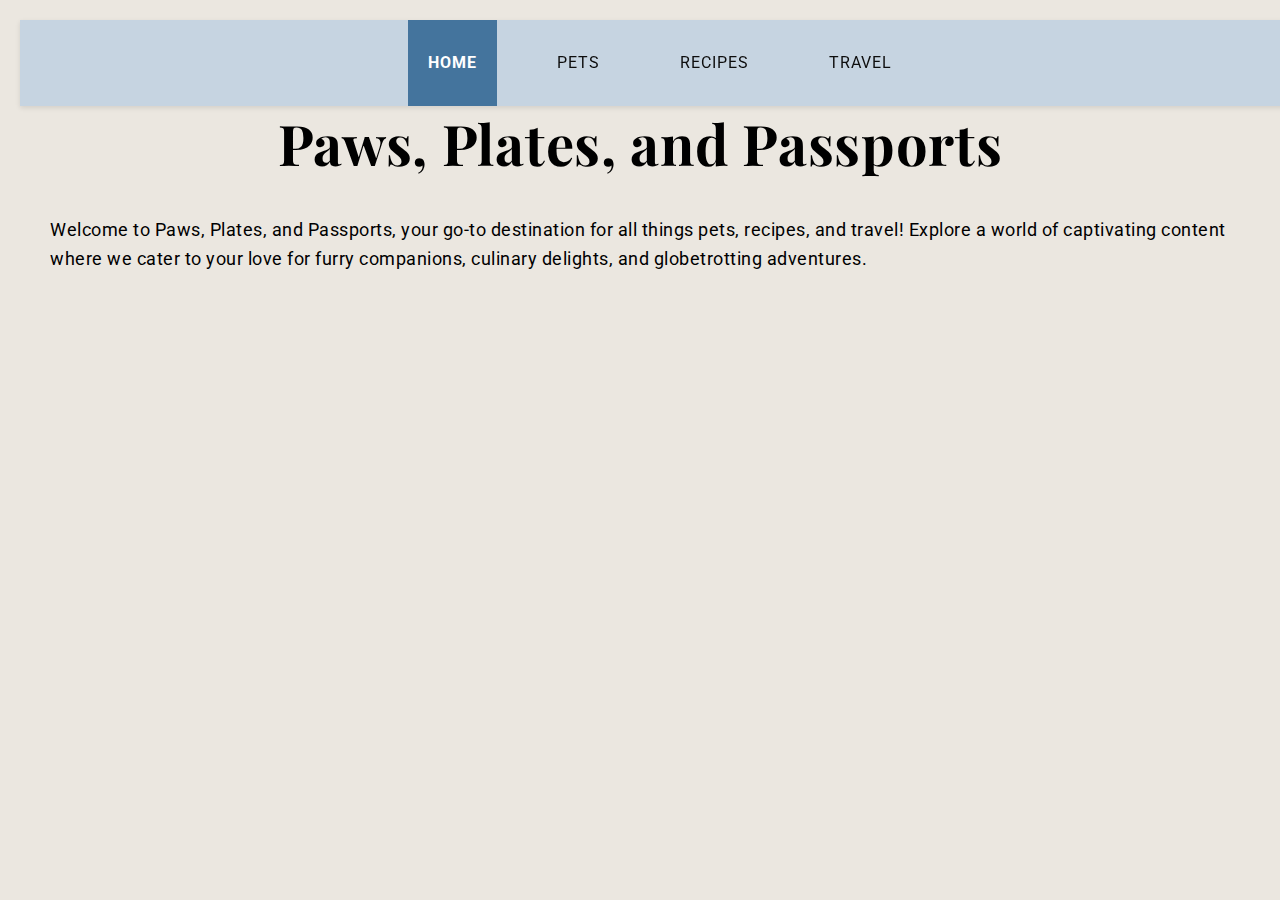
<file: index.html>
<!DOCTYPE html>
<html lang="en">
<head>
    <meta charset="UTF-8">
    <meta name="viewport" content="width=device-width, initial-scale=1.0">
    <link rel="stylesheet" href="css/html5reset.css">
    <link rel="stylesheet" href="css/style.css">
    <title>Paws, Plates, and Passports</title>
</head>
<body>
    <a href = "#main" class="skip-link" tabindex="0">Skip to Main Content</a>
    <header>
        <nav>
            <input type="checkbox" id="nav-toggle" class="nav-toggle">
            <label for="nav-toggle" class="nav-toggle-label" aria-label="Toggle Navigation">
                <span></span>
            </label>
            <ul>
                <li><a href="index.html" class="active">Home</a></li>
                <li><a href="pets.html">Pets</a></li>
                <li><a href="recipes.html">Recipes</a></li>
                <li><a href="travel.html">Travel</a></li>
            </ul>
        </nav>
    </header>
    <main id = "main">
        <h1>Paws, Plates, and Passports</h1>
        <div>
            <p>Welcome to Paws, Plates, and Passports, your go-to destination for all things pets, recipes, and travel! Explore a world of captivating content where we cater to your love for furry companions, culinary delights, and globetrotting adventures. </p>
        </div>            
            <!-- Jackie Wolf -->
    </main>
    <script src="js/script.js"></script>
</body>
</html>
</file>
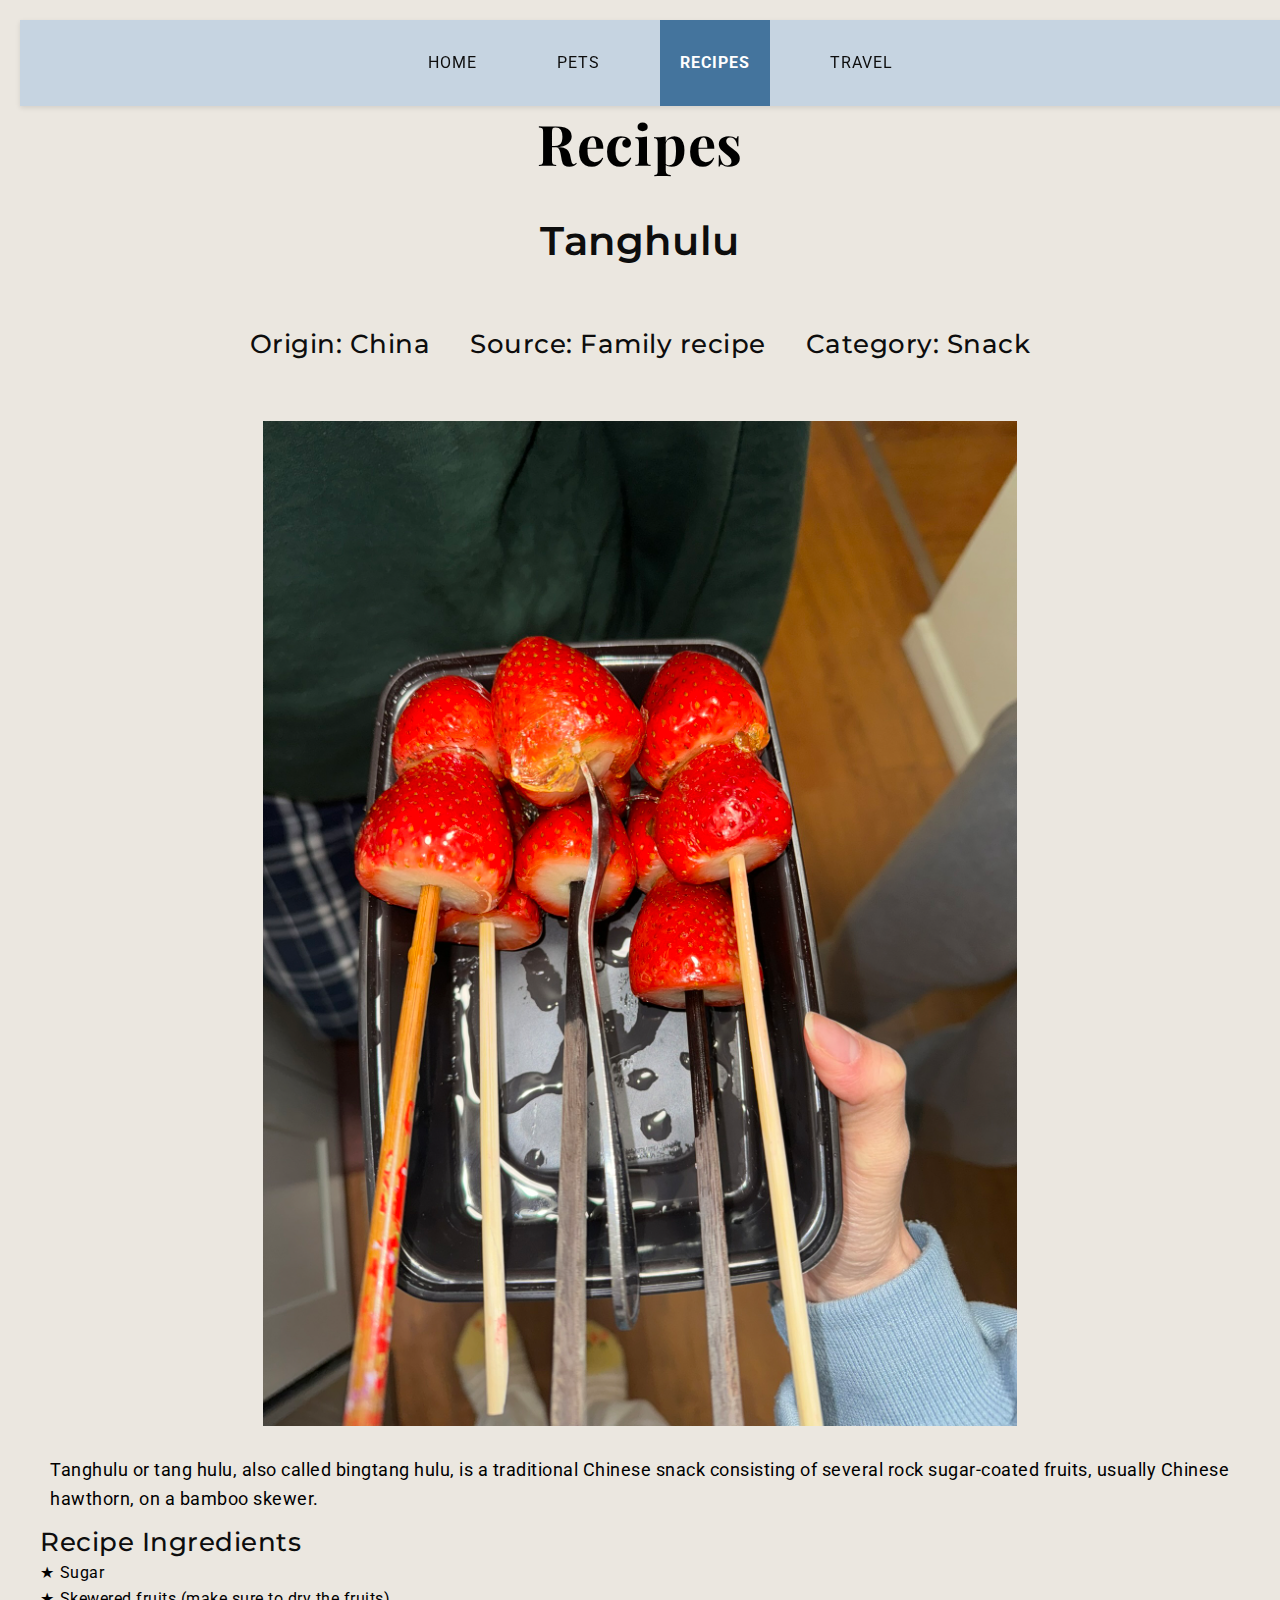
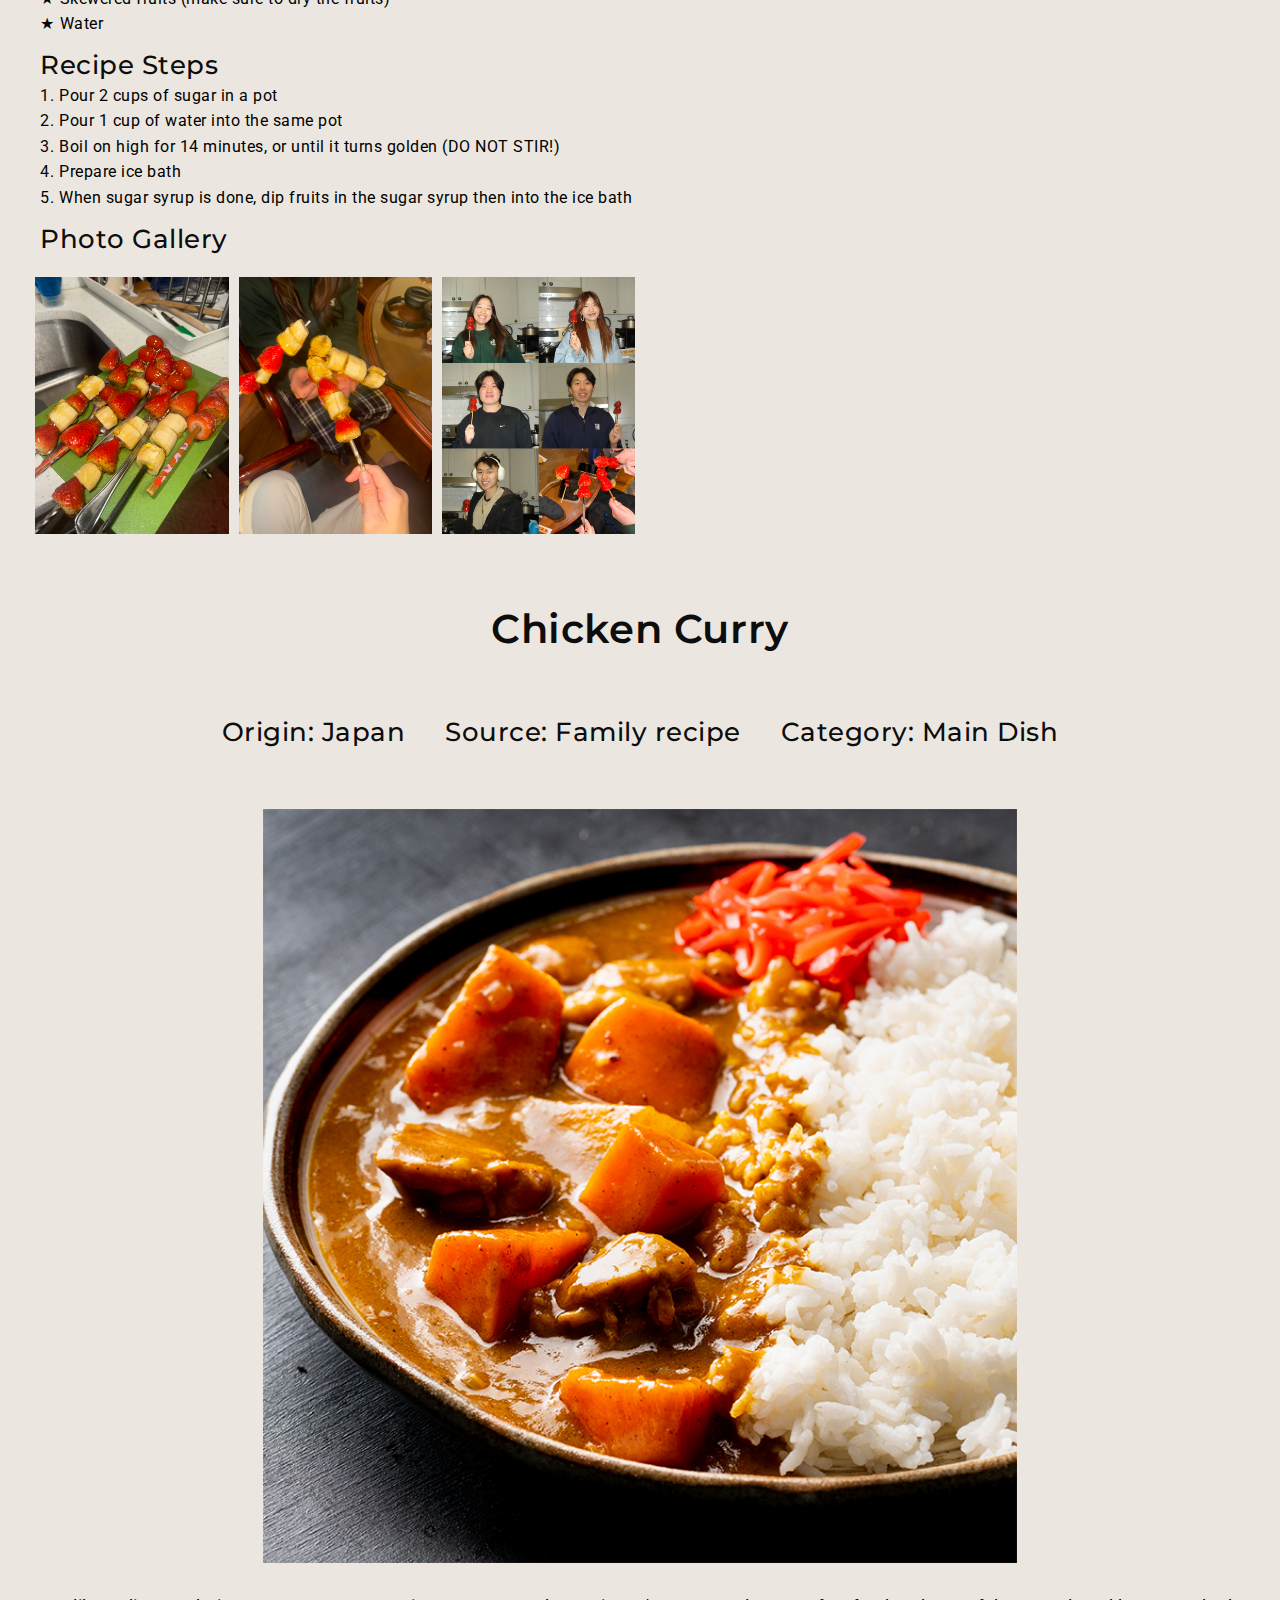
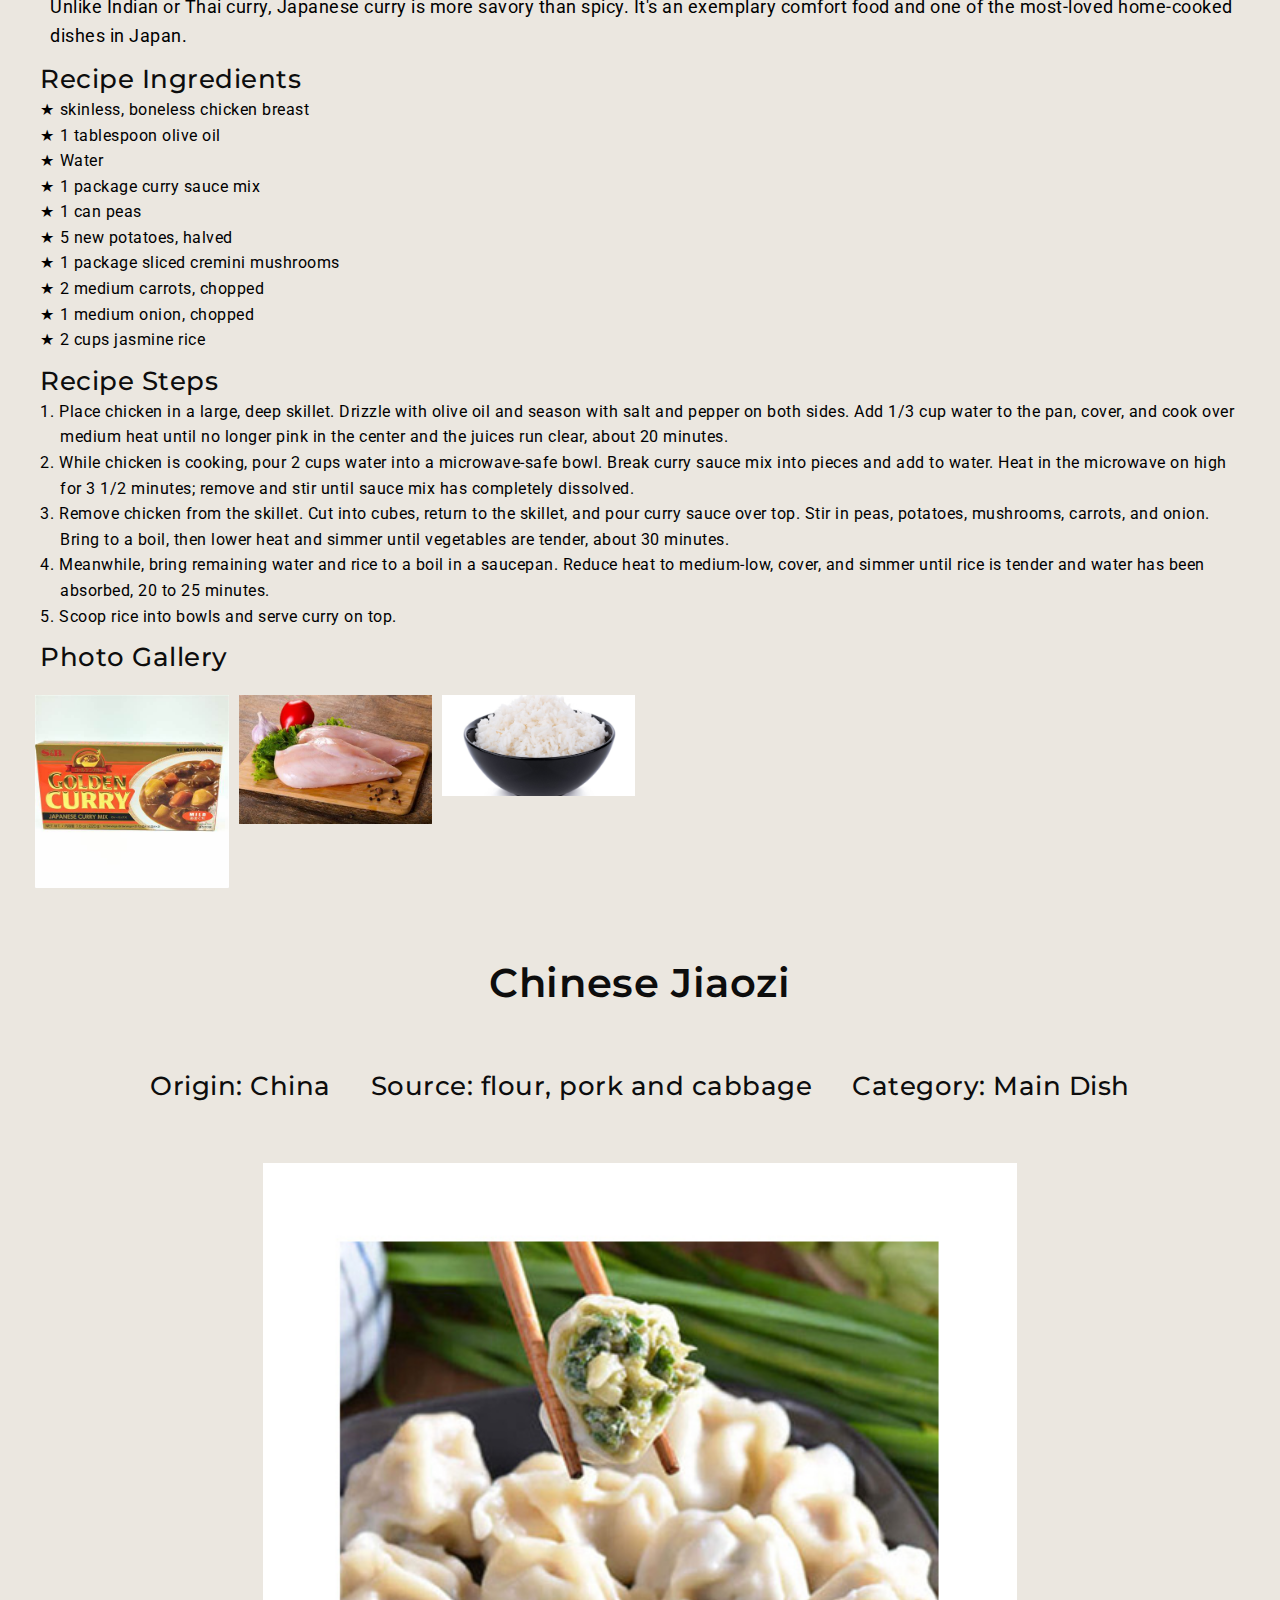
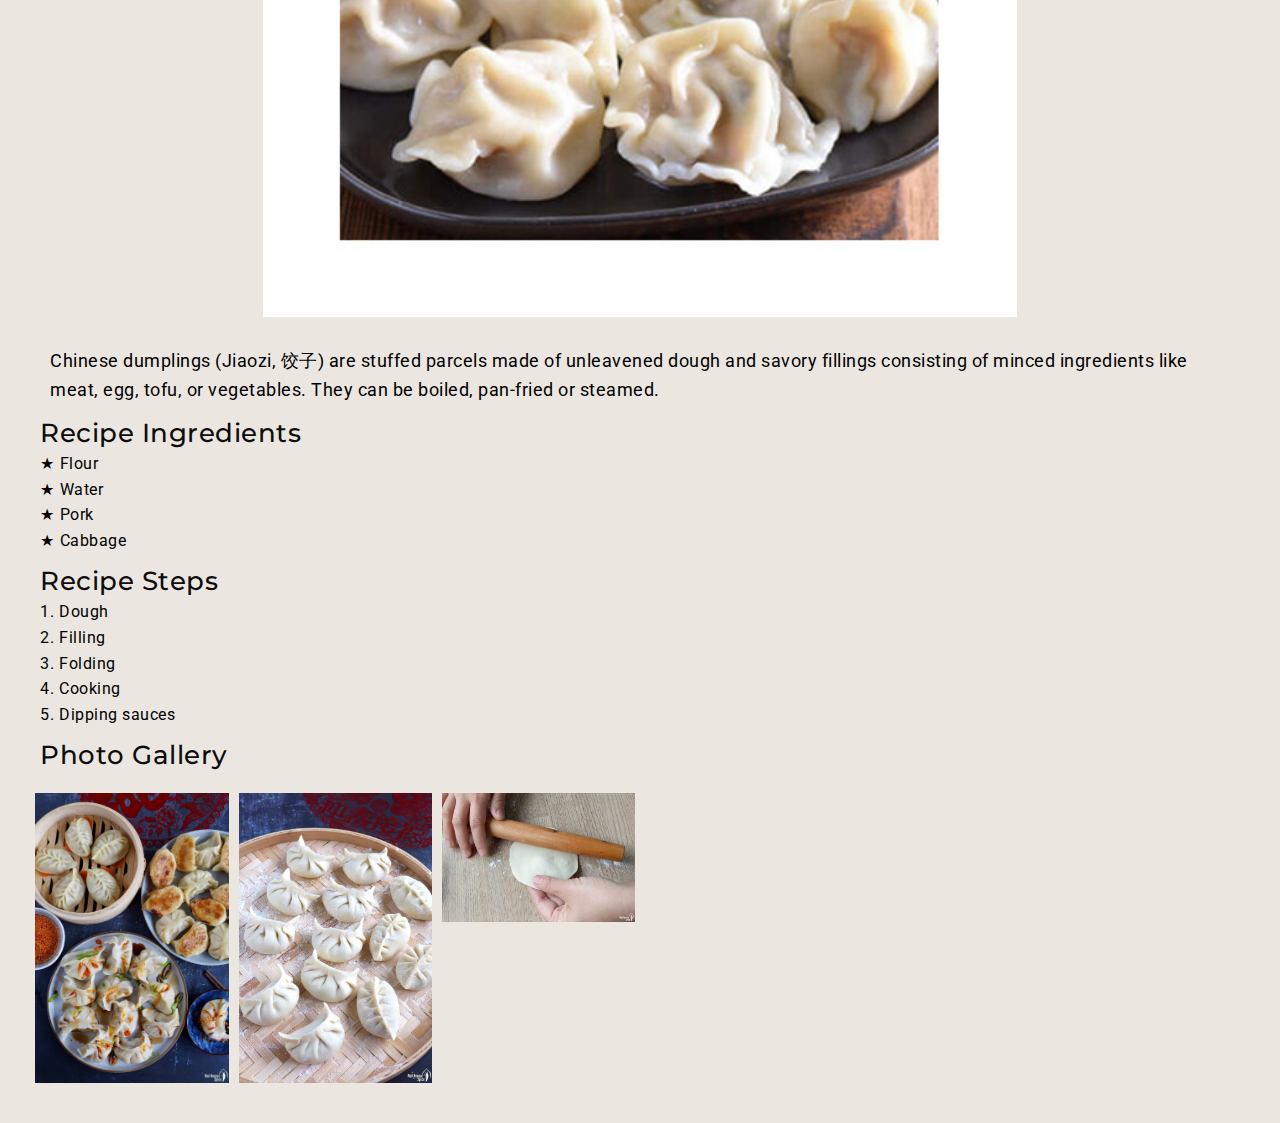
<file: recipes.html>
<!DOCTYPE html>
<html lang="en">
<head>
    <meta charset="UTF-8">
    <meta name="viewport" content="width=device-width, initial-scale=1.0">
    <link rel="stylesheet" href="css/html5reset.css">
    <link rel="stylesheet" href="css/style.css">
    <title>Recipes</title>
</head>
<body>
    <a href = "#main" class="skip-link" tabindex="0">Skip to Main Content</a>
    <header>
        <nav>
            <input type="checkbox" id="nav-toggle" class="nav-toggle">
            <label for="nav-toggle" class="nav-toggle-label" aria-label="Toggle Navigation">
                <span></span>
            </label>
            <ul>
                <li><a href="index.html">Home</a></li>
                <li><a href="pets.html">Pets</a></li>
                <li><a href="recipes.html" class="active">Recipes</a></li>
                <li><a href="travel.html">Travel</a></li>
            </ul>
        </nav>
    </header>
    <main id = "main">
        <h1>Recipes</h1>
        <div>
            <h2>Tanghulu</h2>
            <div class = "origin">
                <h3>Origin: China</h3>
                <h3>Source: Family recipe</h3>
                <h3>Category: Snack</h3>                
            </div>

            <div class="center">	
                <img src="images/tanghulu/tanghulu_strawberry.JPEG" style="width: 65%;" alt="sugar covered fruits">
            </div>
            <p>Tanghulu or tang hulu, also called bingtang hulu, is a traditional Chinese snack consisting of several rock sugar-coated fruits, usually Chinese hawthorn, on a bamboo skewer. </p>
            <h3>Recipe Ingredients</h3>
            <ul>
                <li>Sugar</li>
                <li>Skewered fruits (make sure to dry the fruits)</li>
                <li>Water</li>
            </ul>
            <h3>Recipe Steps</h3> 
            <ul class="numbered">
                <li>Pour 2 cups of sugar in a pot</li>
                <li>Pour 1 cup of water into the same pot</li>
                <li>Boil on high for 14 minutes, or until it turns golden (DO NOT STIR!)</li>
                <li>Prepare ice bath</li>
                <li>When sugar syrup is done, dip fruits in the sugar syrup then into the ice bath</li>
            </ul>
            <h3>Photo Gallery</h3>
            <div class="grid-container">
                <!-- <div class="item"> -->
                    <img src="images/tanghulu/tanghulu_banana.JPEG" style="width: 100%;" alt = "Tanghulu with strawberries, bananas, and tomatoes">
                <!-- </div> -->
                <!-- <div class="item"> -->
                    <img src="images/tanghulu/tanghulu_friends.JPEG"  style="width: 100%;" alt="Tanghulu cheers">
                <!-- </div> -->
                <!-- <div class="item"> -->
                    <img src="images/tanghulu/tanghulu_collage.jpeg" style="width: 100%;" alt = "My friends with Tanghulu">
                <!-- </div> -->
            </div>
        </div>
        <div>
            <h2>Chicken Curry</h2>
            <div class = "origin">
                <h3>Origin: Japan</h3>
                <h3>Source: Family recipe</h3>
                <h3>Category: Main Dish</h3>
            </div>
            
            <div class="center">	
                <img src="images/chickencurry/Japanese_Chicken_Curry.jpg" style="width: 65%;" alt="Curry Chicken">
            </div>
            <p>Unlike Indian or Thai curry, Japanese curry is more savory than spicy. It's an exemplary comfort food and one of the most-loved home-cooked dishes in Japan.</p>
            <h3>Recipe Ingredients</h3>
            <ul>
                <li>skinless, boneless chicken breast</li>
                <li>1 tablespoon olive oil</li>
                <li>Water</li>
                <li>1 package curry sauce mix</li>
                <li>1 can peas</li>
                <li>5 new potatoes, halved</li>
                <li>1 package sliced cremini mushrooms</li>
                <li>2 medium carrots, chopped</li>
                <li>1 medium onion, chopped</li>
                <li>2 cups jasmine rice</li>
            </ul>
            <h3>Recipe Steps</h3> 
            <ul class="numbered">
                <li>Place chicken in a large, deep skillet. Drizzle with olive oil and season with salt and pepper on both sides. Add 1/3 cup water to the pan, cover, and cook over medium heat until no longer pink in the center and the juices run clear, about 20 minutes.</li>
                <li>While chicken is cooking, pour 2 cups water into a microwave-safe bowl. Break curry sauce mix into pieces and add to water. Heat in the microwave on high for 3 1/2 minutes; remove and stir until sauce mix has completely dissolved.</li>
                <li>Remove chicken from the skillet. Cut into cubes, return to the skillet, and pour curry sauce over top. Stir in peas, potatoes, mushrooms, carrots, and onion. Bring to a boil, then lower heat and simmer until vegetables are tender, about 30 minutes.</li>
                <li>Meanwhile, bring remaining water and rice to a boil in a saucepan. Reduce heat to medium-low, cover, and simmer until rice is tender and water has been absorbed, 20 to 25 minutes.</li>
                <li>Scoop rice into bowls and serve curry on top.</li>
            </ul>
            <h3>Photo Gallery</h3>
            <div class="grid-container">
                <!-- <div class="item"> -->
                    <img src="images/chickencurry/curry_sauce.jpeg" style="width: 100%;" alt = "Curry sauce">
                <!-- </div> -->
                <!-- <div class="item"> -->
                    <img src="images/chickencurry/raw_chicken_breast.jpeg"  style="width: 100%;" alt="Raw chicken breast">
                <!-- </div> -->
                <!-- <div class="item"> -->
                    <img src="images/chickencurry/rice.jpeg" style="width: 100%;" alt = "Rice">
                <!-- </div>  -->
            </div> 
            <!-- Zhehong Wu -->
        </div>
        <div>
            <h2>Chinese Jiaozi</h2>
            <div class = "origin">
                <h3>Origin: China</h3>
                <h3>Source: flour, pork and cabbage</h3>
                <h3>Category: Main Dish</h3>
            </div>
            <div class="center">	
                <img src="images/jiaozi/jiaozi.jpeg" style="width: 65%;" alt="Dumplings">
            </div>
            <p>Chinese dumplings (Jiaozi, 饺子) are stuffed parcels made of unleavened dough and savory fillings consisting of minced ingredients like meat, egg, tofu, or vegetables. They can be boiled, pan-fried or steamed.</p>
            <h3>Recipe Ingredients</h3>
            <ul>
                <li>Flour</li>
                <li>Water</li>
                <li>Pork</li>
                <li>Cabbage</li>
            </ul>
            <h3>Recipe Steps</h3> 
            <ul class="numbered">
                <li>Dough</li>
                <li>Filling</li>
                <li>Folding</li>
                <li>Cooking</li>
                <li>Dipping sauces</li>
            </ul>
            <h3>Photo Gallery</h3>
            <div class="grid-container">
                <!-- <div class="item"> -->
                    <img src="images/jiaozi/jiaozi2.jpeg" style="width: 100%;" alt = "Dumplings">
                <!-- </div> -->
                <!-- <div class="item"> -->
                    <img src="images/jiaozi/jiaozi3.jpeg"  style="width: 100%;" alt="Folded Dumplings">
                <!-- </div> -->
                <!-- <div class="item"> -->
                    <img src="images/jiaozi/jiaozi4.jpeg" style="width: 100%;" alt = "Rolling Dumplings">
                <!-- </di
                    v>   -->
            </div>        
            <!-- Meiqi Zhao -->
        </div>
    </main>
    <script src="js/script.js"></script>
</body>
</html>
</file>
<file: css/style.css>
@import url('https://fonts.googleapis.com/css2?family=Playfair+Display:wght@400;700&display=swap');
@import url('https://fonts.googleapis.com/css2?family=Montserrat:wght@400;700&display=swap');
@import url('https://fonts.googleapis.com/css2?family=Roboto:wght@400;700&display=swap');

body {
    font-family: 'Roboto', sans-serif;
    color: #000000;
    margin-top: 20px;
    margin-left: 20px;
    margin-right: 20px;
    background-color: #ebe7e0;
    padding-top: 20px;
}

h2, h3, h4, h5, h6 {
    font-family: 'Montserrat', sans-serif; /* Heading font */
}

h1 {
    font-family: 'Playfair Display', serif; 
    font-size: 48px;
    font-weight:700;
    text-align: center;
    padding: 15px;
}

h2 {
    text-align: center;
    padding: 15px;
    font-weight: 600;
    font-size: 32px;
    color: #0D0D0D;
}

h3 {
    font-size: 24px;
    padding-top: 15px;
    padding-bottom: 5px;
    font-weight: 500;
    color: #0D0D0D;
}

p {
    font-size: 18px;
    padding-top: 10px;
    padding-left: 10px;
}

.center{
    display: flex;
    justify-content: center;
    align-items: center;
}
.center > * {
    width: 60%;
  }

div {
    min-height: 125px;
    padding: 20px;
}
/* Style all <ul> elements */
ul {
    list-style: none; /* Remove default list style */
    padding-left: 20px; /* Add padding for space between bullet and text */
  }
  
/* Style each <li> element with a star bullet */
ul:not(nav ul) li:before {
    content: "\2605"; /* Unicode character for star */
    display: inline-block;
    margin-left: -20px; /* Move the star to the left */
    padding-right: 5px; /* Add space between the star and the text */
  }
  
  /* Style <ul> elements in the section with numbers */
  .numbered {
    counter-reset: list-counter; /* Reset the counter */
  }
  
  .numbered li {
    counter-increment: list-counter; /* Increment the counter for each list item */
    list-style: none; /* Remove default list style */
  }
  
  .numbered li:before {
    content: counter(list-counter) "."; /* Display the counter with a dot */
    display: inline-block;
    margin-left: -20px; /* Move the number to the left */
  }
  
nav {
    margin: 0;
    background-color: #c6d4e1;
    position: fixed;
    z-index: 1;
    top: 20px;
    width: 100%; 
}

nav ul {
    list-style: none;
    margin: 0;
    padding: 0;
    max-height: 0;
    overflow: hidden;
    transition: max-height 0.3s ease-out;
}


nav ul li a {
    display: block;
    color: #0D0D0D;
    text-transform: uppercase;
    text-align: center;
    padding: 14px 16px;
    text-decoration: none;
}

nav ul li a.active {
    background-color: #44749d;
    color: #fff;
    font-weight: bold;
}

.nav-toggle {
    display: none;
}

.nav-toggle-label {
    display: block;
    width: 30px;
    height: 30px;
    position: absolute;
    top: 10px;
    right: 25px;
    cursor: pointer;
}

.nav-toggle-label span,
.nav-toggle-label span::before,
.nav-toggle-label span::after {
    display: block;
    background-color: #0D0D0D;
    height: 3px;
    width: 30px;
    border-radius: 3px;
    position: relative;
}

.nav-toggle-label span::before,
.nav-toggle-label span::after {
    content: "";
    position: absolute;
}

.nav-toggle-label span::before {
    bottom: 10px;
}

.nav-toggle-label span::after {
    top: 10px;
}

.nav-toggle:checked ~ ul {
    max-height: 500px;
}

.content {
    padding: 20px;
}

.skip-link {
    position: absolute;
    z-index: 9999;
    top: -40px;
    left: 0;
    background-color: #44749d;
    color: #fff;
    padding: 10px;
    text-decoration: none;
    transition: top 0.3s ease; 
}

.skip-link:focus,
.skip-link:active {
    top: 0;
}

.grid-container {
    display: grid;
    grid-template-columns: repeat(2, 45%);
    grid-gap: 10px;
    justify-content: center;
}

.grid-container > * {
    width: 100%;
}

.video-element {
    width: 100%;
    height: auto;
}
  

.origin {
    display: flex;
    justify-content: center;
    align-items: center;
    flex-wrap: wrap;
    padding-top: 0px;
    padding-bottom: 0px;
}

.origin h3 {
    margin: 0 20px;
}

@media (prefers-reduced-motion: reduce) {
    .video-element {
        display: none;
    }
}

@media (min-width: 768px) {
    /* Tablet styles */
    h1{
        font-family: 'Playfair Display', serif; 
        font-size: 48px;
        font-weight:700;
        text-align: center;
        padding: 15px;
        padding-top: 60px;
    }
    .grid-container {
        grid-template-columns: repeat(5, 20%);
      }

    .nav-toggle-label {
        display: none;
    }
    nav ul {
        max-height: none;
        overflow: visible;
        display: flex;
        justify-content: center;
    }

    nav ul li {
        float: none;
        margin-right: 20px;
    }

    nav ul li:last-child {
        margin-right: 0;
    }

    nav ul li a {
        text-transform: uppercase;
        padding: 20px;
    }

    .nav-toggle-label {
        display: none;
    }
    nav ul li a:hover {
        font-weight: bold;
        color: #44749d;
    }

}

@media (min-width: 1024px) {
    /* Desktop styles */
    h1 {
        font-size: 56px;
        letter-spacing: 0.7px;
        padding-top: 75px;
    }
    h2{
        font-size: 40px;
        letter-spacing: 0.6px;
    }
    h3{
        font-size: 26px;
        letter-spacing: 0.5px;
    }
    
    p{
        line-height: 1.6;
        letter-spacing: 0.5px;
    }
    ul li {
        line-height: 1.6; 
        letter-spacing: 0.5px; 
    }
  
    nav {
        background-color: #c6d4e1;
        box-shadow: 0 2px 5px rgba(0, 0, 0, 0.1);
      }
    
    nav ul {
        justify-content: center;
    }

    nav ul li {
        position: relative;
        margin-right: 40px;
    }

    nav ul li a {
        color: #0D0D0D;
        padding: 30px 20px;
        text-transform: uppercase;
        letter-spacing: 1px;
        transition: color 0.3s ease;
    }

    nav ul li a:hover {
        color: #44749d;
        font-weight: normal;
    }

    nav ul li::after {
        content: "";
        position: absolute;
        bottom: 0;
        left: 0;
        width: 100%;
        height: 3px;
        background-color: #44749d;
        transform: scaleX(0);
        transition: transform 0.3s ease;
    }

    nav ul li:hover::after {
        transform: scaleX(1);
    }

    nav ul li a.active {
        background-color: #44749d;
        color: #fff;
        font-weight: bold;
    }
    
    .grid-container {
        grid-template-columns: repeat(6, 16.66%);
    }

    .grid-container img:hover {
        transform: scale(1.2);
        transition: transform 0.5s ease;
    }
}
</file>
